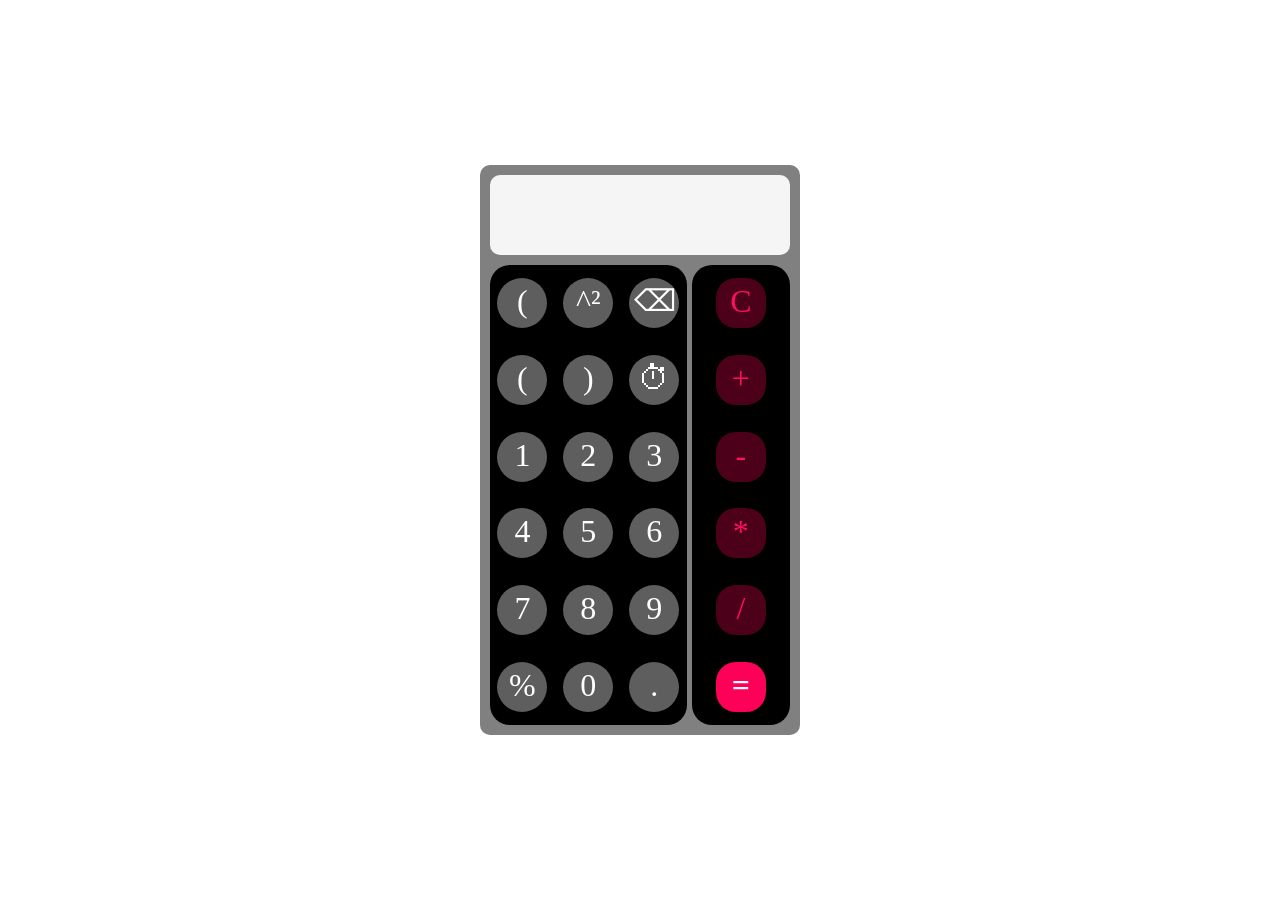
<file: Calculator/index.html>
<!DOCTYPE html>
<html lang="en">
<head>
    <meta charset="UTF-8">
    <meta name="viewport" content="width=device-width, initial-scale=1.0">
    <title>MyCalculator</title>
    <link rel="stylesheet" href="./style.css"/>
</head>
<body>
    <div class="screen">
        <div class="calculator-box">
            <div class="calci-screen"><h2 class="values"></h2></div>
            <div class="numpad">
                <div class="numpad-item history">(</div>
                <div class="numpad-item power">^²</div>
                <div class="numpad-item backspace">⌫</div>
                <div class="numpad-item openbrace">(</div>
                <div class="numpad-item closebrace">)</div>
                <div class="numpad-item history">⏱</div>
                <div class="numpad-item one">1</div>
                <div class="numpad-item two">2</div>
                <div class="numpad-item three">3</div>
                <div class="numpad-item four">4</div>
                <div class="numpad-item five">5</div>
                <div class="numpad-item six">6</div>
                <div class="numpad-item seven">7</div>
                <div class="numpad-item eight">8</div>
                <div class="numpad-item nine">9</div>
                <div class="numpad-item mod">%</div>
                <div class="numpad-item 0">0</div>
                <div class="numpad-item dot">.</div>
            </div>
            <div class="operators">
                <div class="operators-item clear">C</div>
                <div class="operators-item plus">+</div>
                <div class="operators-item minus">-</div>
                <div class="operators-item multiple">*</div>
                <div class="operators-item divide">/</div>
                <div class="operators-item equal">=</div>
            </div>
        </div>
    </div>
    <script src="./script.js"></script>
</body>
</html>
</file>
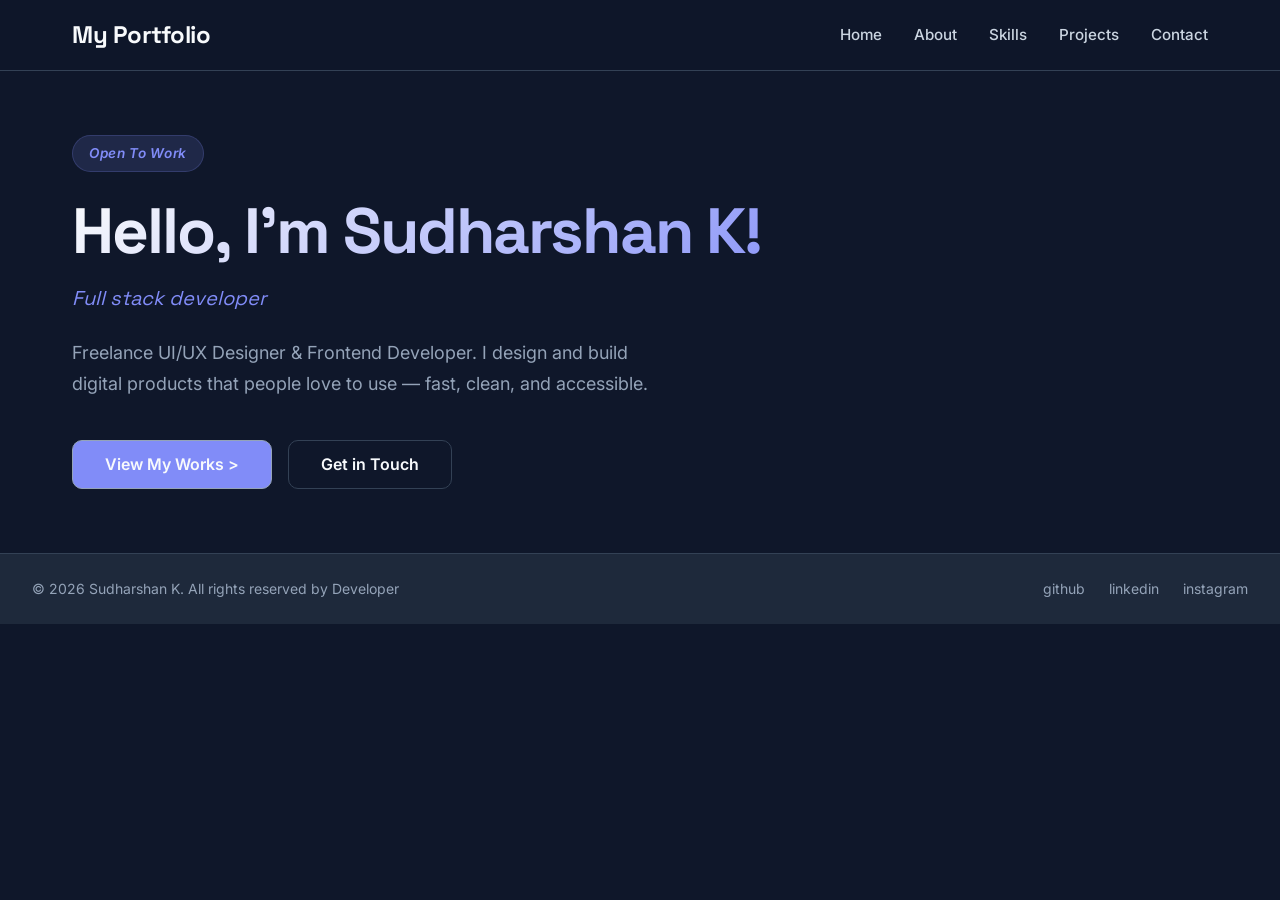
<file: Html/index.html>
<!DOCTYPE html>
<html lang="en">
<head>
    <meta charset="UTF-8">
    <meta name="viewport" content="width=device-width, initial-scale=1.0">
    <title>Portfolio</title>
    <link rel="preconnect" href="https://fonts.googleapis.com">
    <link rel="preconnect" href="https://fonts.gstatic.com" crossorigin>
    <link href="https://fonts.googleapis.com/css2?family=Inter:wght@300;400;600;700&family=Space+Grotesk:wght@400;500;600;700&display=swap" rel="stylesheet">
    <link rel="stylesheet" href="../Css/home.css">
</head>
<body>
<!--TODO: Header section with navigation bar and logo -->
    <input type="checkbox" id="theme-toggle">
    <div id="screen">
        <header>
        <input type="checkbox" id="menu-toggle">
        <nav class="navbar">
            <h1 id="logo">My Portfolio</h1>
            <div class="toggles">
                <label for="menu-toggle" class="menu-icon">&#9776;</label>
                <label for="theme-toggle" class="theme-icon">&#9788;</label>
            </div>
            <div class="navbar-items">
            <a class="nav-item" href="index.html">Home</a>
            <a class="nav-item" href="about.html">About</a>
            <a class="nav-item" href="skill.html">Skills</a>
            <a class="nav-item" href="project.html">Projects</a>
            <a class="nav-item" href="contact.html">Contact</a>
            </div>
        </nav>
    </header>
<!-- Main Section -->
    <main id="main-content">
        <section id="introduction">
            <em id="availability">Open To Work</em>
            <h1 id="intro-myself">Hello, I'm Sudharshan K!</h1>
            <em id="working-position">Full stack developer</em>
            <p id="description">Freelance UI/UX Designer & Frontend Developer. I design and build digital products that people love to use — fast, clean, and accessible.</p>
        </section>
        <div id="service">
            <button class="project-btn"><a href="projects.html" >View My Works ></a></button>
            <button class="contact-btn"><a href="contact.html">Get in Touch</a></button>
        </div>
    </main>
<!-- Footer Section -->
    <footer>
        <small>© 2026 <a href="https://github.com/sudharshank-github"><span>Sudharshan K</span></a>. All rights reserved by Developer</small>

        <section id="social-contact">
            <a>github</a>
            <a>linkedin</a>
            <a>instagram</a>
        </section>
        
    </footer>
    </div>
    
    
</body>
</html>
</file>
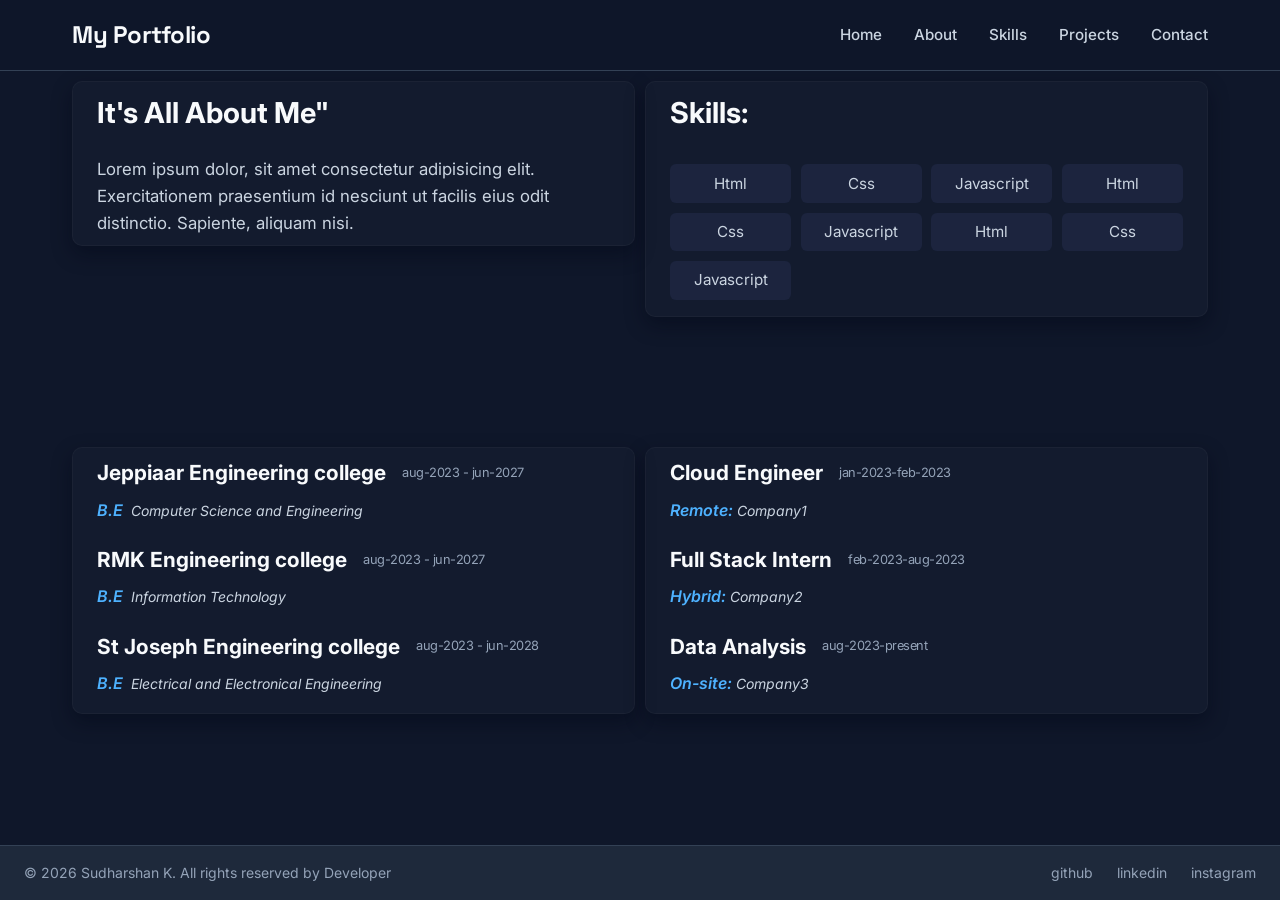
<file: Html/about.html>
<!DOCTYPE html>
<html lang="en">
<head>
    <meta charset="UTF-8">
    <meta name="viewport" content="width=device-width, initial-scale=1.0">
    <title>Portfolio</title>
    <link rel="preconnect" href="https://fonts.googleapis.com">
    <link rel="preconnect" href="https://fonts.gstatic.com" crossorigin>
    <link href="https://fonts.googleapis.com/css2?family=Inter:wght@300;400;600;700&family=Space+Grotesk:wght@400;500;600;700&display=swap" rel="stylesheet">
    <link rel="stylesheet" href="../Css/about.css">
</head>
<body>
<!--TODO: Header section with navigation bar and logo -->
    <input type="checkbox" id="menu-toggle">
    
    <header>
        <nav class="navbar">
            <h1 id="logo">My Portfolio</h1>
            <label for="menu-toggle" class="menu-icon">&#9776;</label>
            <div class="navbar-items">
            <a class="nav-item" href="index.html">Home</a>
            <a class="nav-item" href="about.html">About</a>
            <a class="nav-item" href="skill.html">Skills</a>
            <a class="nav-item" href="project.html">Projects</a>
            <a class="nav-item" href="contact.html">Contact</a>
            </div>
        </nav>
    </header>

    <main id="main-content">
        <section class="about">
            <h1>It's All About Me"</h1>
            <p>Lorem ipsum dolor, sit amet consectetur adipisicing elit. Exercitationem praesentium id nesciunt ut facilis eius odit distinctio. Sapiente, aliquam nisi.</p>
        </section>
        <section class="skills">
            <h1>Skills:</h1>   
            <div class="skill-item">
                    <div><p>Html</p></div>
                    <div><p>Css</p></div>
                    <div><p>Javascript</p></div>
                    <div><p>Html</p></div>
                    <div><p>Css</p></div>
                    <div><p>Javascript</p></div>
                    <div><p>Html</p></div>
                    <div><p>Css</p></div>
                    <div><p>Javascript</p></div>
                </div>
        </section>
        <section class="career">
            <div class="college">
                <h2>Jeppiaar Engineering college<small>aug-2023 - jun-2027</small></h2>
                <em><span>B.E </span> Computer Science and Engineering</em>
            </div>
            <div class="college">
                <h2>RMK Engineering college<small>aug-2023 - jun-2027</small></h2>
                <em><span>B.E </span> Information Technology</em>
            </div>
            <div class="college">
                <h2>St Joseph Engineering college<small>aug-2023 - jun-2028</small></h2>
                <em><span>B.E </span> Electrical and Electronical Engineering</em>
            </div>
        </section >
        
        <section class="experience">
            <div class="exp">
                <h2>Cloud Engineer<small>jan-2023-feb-2023</small></h2>
                <em><span>Remote:</span>Company1</em>
                
            </div>
            <div class="exp">
                <h2>Full Stack Intern<small>feb-2023-aug-2023</small></h2>
                <em><span>Hybrid:</span>Company2</em>
                
            </div>
            <div class="exp">
                <h2>Data Analysis<small>aug-2023-present</small></h2>
                <em><span>On-site:</span>Company3</em>
                
            </div>
        </section>
    </main>

    <footer>
        <small>© 2026 <a href="https://github.com/sudharshank-github"><span>Sudharshan K</span></a>. All rights reserved by Developer</small>

        <section id="social-contact">
            <a>github</a>
            <a>linkedin</a>
            <a>instagram</a>
        </section>
        
    </footer>
</body>
</html>
</file>
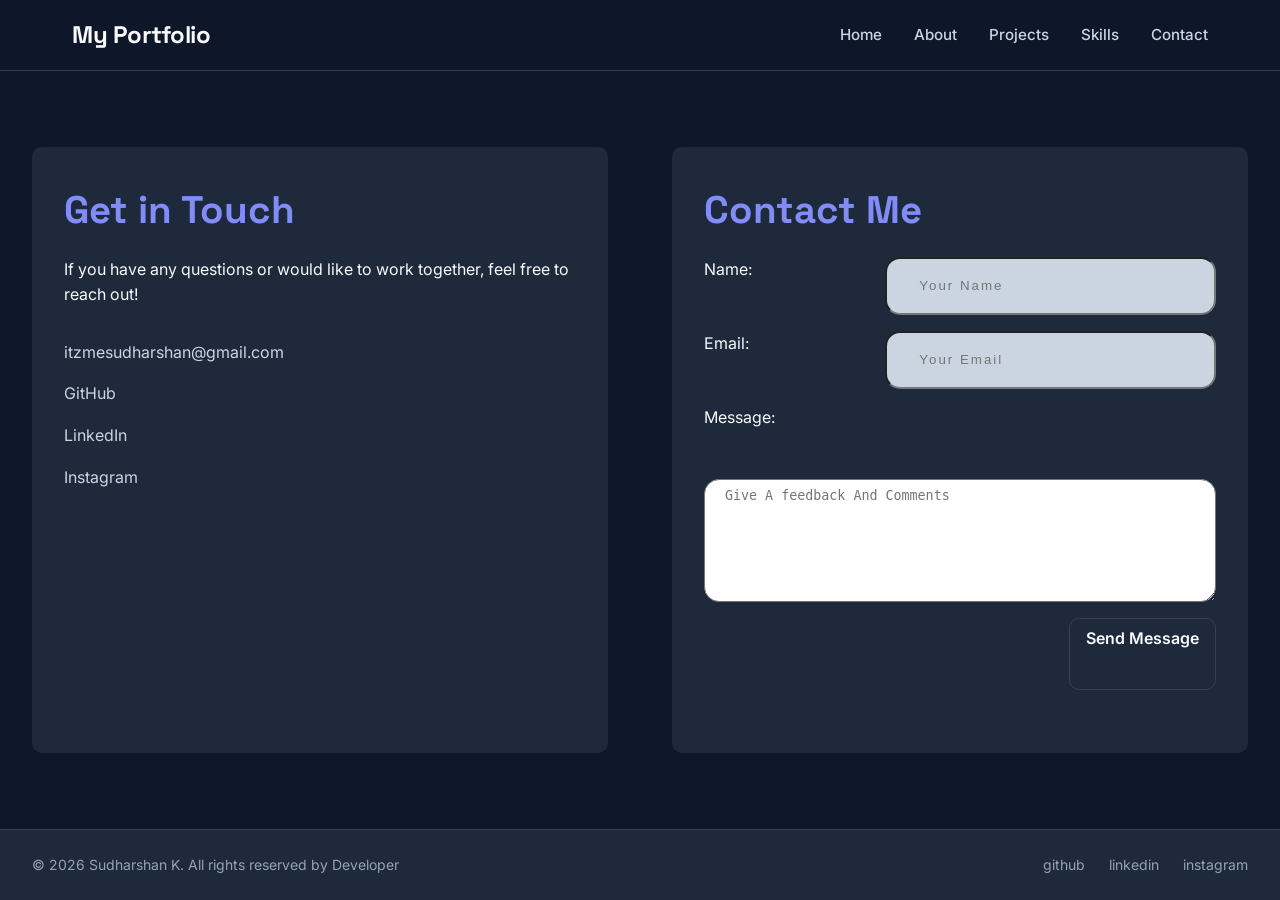
<file: Html/contact.html>
<!DOCTYPE html>
<html lang="en">
<head>
  <meta charset="UTF-8">
  <meta name="viewport" content="width=device-width, initial-scale=1.0">
  <title>Contact Us</title>
  <link rel="preconnect" href="https://fonts.googleapis.com">
  <link rel="preconnect" href="https://fonts.gstatic.com" crossorigin>
  <link href="https://fonts.googleapis.com/css2?family=Inter:wght@300;400;600;700&family=Space+Grotesk:wght@400;500;600;700&display=swap" rel="stylesheet">
  <link rel="stylesheet" href="../Css/contact.css">
</head>
<body>
  <input type="checkbox" id="menu-toggle">
  <!-- Header Section -->
  <header>
    <nav>
      <h1>My Portfolio</h1>
      <label for="menu-toggle" class="menu-icon">&#9776;</label>
      <div class="navbar-items">
        <a href="index.html" class="nav-item">Home</a>
        <a href="about.html" class="nav-item">About</a>
        <a href="project.html" class="nav-item">Projects</a>
        <a href="skill.html" class="nav-item">Skills</a>
        <a href="contact.html" class="nav-item">Contact</a>
      </div>
    </nav>
  </header>
  <!-- Main Content Section -->
  <main>

    <section id="contact-info">
      <h2>Get in Touch</h2>
      <p>If you have any questions or would like to work together, feel free to reach out!</p>
      <ul>
        <li><a href="mailto:itzmesudharshan@gmail.com">itzmesudharshan@gmail.com</a></li>
        <li><a href="github.com/sudharshank-github" target="_blank">GitHub</a></li>
        <li><a href="linkedin.com/in/sudharshank-github" target="_blank">LinkedIn</a></li>
        <li><a href="instagram.com/sudharshank-github" target="_blank">Instagram</a></li>
      </ul>
    </section>


    <section id="contact-form">
      <h2>Contact Me</h2>
      <form action="submit_form.php" method="POST">
        <label for="name">Name:</label>
        <input type="text" id="name" name="name" placeholder="Your Name">
        <label for="email">Email:</label>
        <input type="email" id="email" name="email" placeholder="Your Email">
        <label for="message">Message:</label>
        <textarea id="message" name="message" rows="5"  placeholder="Give A feedback And Comments"></textarea>
        <button type="submit">Send Message</button>
      </form>
    </section>
  </main>

  
  <!-- Footer Section -->
  <footer>
    <small>© 2026 <a href="https://github.com/sudharshank-github"><span>Sudharshan K</span></a>. All rights reserved by Developer</small>

        <section id="social-contact">
            <a>github</a>
            <a>linkedin</a>
            <a>instagram</a>
        </section>

  </footer>

</body>
</html>
</file>
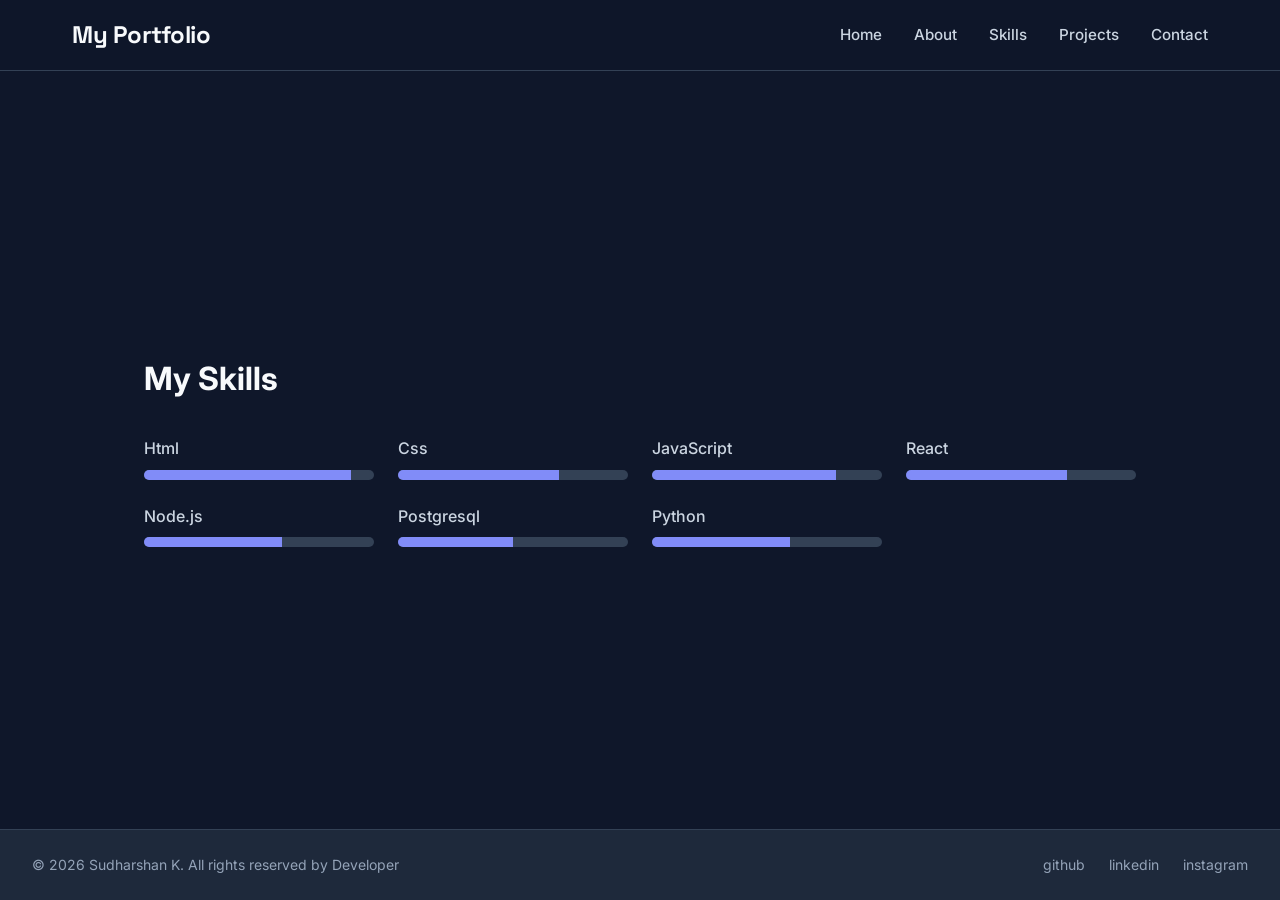
<file: Html/skill.html>
<!DOCTYPE html>
<html lang="en">
<head>
    <meta charset="UTF-8">
    <meta name="viewport" content="width=device-width, initial-scale=1.0">
    <title>Portfolio</title>
    <link rel="preconnect" href="https://fonts.googleapis.com">
    <link rel="preconnect" href="https://fonts.gstatic.com" crossorigin>
    <link href="https://fonts.googleapis.com/css2?family=Inter:wght@300;400;600;700&family=Space+Grotesk:wght@400;500;600;700&display=swap" rel="stylesheet">
    <link rel="stylesheet" href="../Css/skill.css">
</head>
<body>
<!--TODO: Header section with navigation bar and logo -->
    <input type="checkbox" id="menu-toggle">
    
    <header>
        <nav class="navbar">
            <h1 id="logo">My Portfolio</h1>
            <label for="menu-toggle" class="menu-icon">&#9776;</label>
            <div class="navbar-items">
            <a class="nav-item" href="index.html">Home</a>
            <a class="nav-item" href="about.html">About</a>
            <a class="nav-item" href="skill.html">Skills</a>
            <a class="nav-item" href="project.html">Projects</a>
            <a class="nav-item" href="contact.html">Contact</a>
            </div>
        </nav>
    </header>

    <main id="main-content">
        <section class="myskill">
            <h1>My Skills</h1>
            <div class="all-skills">
                <div class="skill-item">
                    <p>Html</p>
                    <progress value="90" max="100"></progress>
                </div>
                <div class="skill-item">
                    <p>Css</p>
                    <progress value="70" max="100"></progress>
                </div>
                <div class="skill-item">
                    <p>JavaScript</p>
                    <progress value="80" max="100"></progress>
                </div>
                <div class="skill-item">
                    <p>React</p>
                    <progress value="70" max="100"></progress>
                </div>
                <div class="skill-item">
                    <p>Node.js</p>
                    <progress value="60" max="100"></progress>
                </div>
                <div class="skill-item">
                    <p>Postgresql</p>
                    <progress value="50" max="100"></progress>
                </div>
                <div class="skill-item">
                    <p>Python</p>
                    <progress value="60" max="100"></progress>
                </div>

            </div>
            
        </section>
    </main>

    <footer>
        <small>© 2026 <a href="https://github.com/sudharshank-github"><span>Sudharshan K</span></a>. All rights reserved by Developer</small>

        <section id="social-contact">
            <a>github</a>
            <a>linkedin</a>
            <a>instagram</a>
        </section>
        
    </footer>
</body>
</html>
</file>
<file: Calculator/style.css>
*{
    margin: 0;
    padding: 0;
}
.values{
    margin-top: 10px;
    margin-bottom: 10px;
    margin-right: 10px;
    font-size: 40px;
}
.screen{
    display: flex;
    text-align: right;
    height: 100vh;
    justify-content: center;
    align-items: center;
    
}

.calculator-box{
    display: grid;
    grid-template-columns: 2fr 1fr;
    grid-template-rows: 85px auto;
    background-color: grey;
    height:550px;
    width: 300px;
    border-radius: 10px;
    padding: 10px 10px 10px 10px;
    gap: 5px;
}

.calci-screen{
    background-color: whitesmoke;
    height: 80px;
    border-radius: 10px;
    grid-column: span 2;
    overflow-x: scroll;
}

.numpad{
    display: grid;
    height: 100%;
    width: 100%;
    background-color: black;
    grid-template-columns: 1fr 1fr 1fr;
    grid-template-rows: 1fr 1fr 1fr 1fr 1fr 1fr ;
    justify-items: center;
    align-items: center;
    gap:1px;
    margin-top: 0px;
    border-radius: 20px;
}

.numpad-item{
    background-color: #5e5e5e;
    color: white;
    height: 40px;
    width: 40px;
    border-radius: 50%;
    text-align: center;
    padding: 5px;
    font-size: xx-large;
    
}
.backspace{ 
    font-size: 30px;
    font-weight: 100;
}
.operators{
    display:flex;
    flex-direction: column;
    justify-content: space-around;
    align-items: center;
    background-color: black;
    width: 100%;
    height: 100%;
    border-radius: 20px;
}


.operators-item{
    padding: 5px;
    background-color: #ff00594c;
    color:#ff0f5b;
    height: 40px;
    width: 40px;
    border-radius: 40%;
    text-align: center;
    font-size: xx-large;
    
}
.equal{
        background-color: #ff0059;
        color: white;
        font-weight: 900;
    }

.animation{
    border: 3px solid white;
}
</file>
<file: Css/home.css>
*, *::before, *::after {
    padding: 0;
    margin: 0;
    box-sizing: border-box;
}

:root {
    --bg-primary: #0f172a;
    --bg-secondary: #1e293b;
    --bg-third: #334155;
    --text-primary: #f8fafc;
    --text-secondary: #cbd5e1;
    --text-muted: #94a3b8;
    --accent: #818cf8;
    --accent-hover: #6366f1;
    --accent-glow: rgba(129, 140, 248, 0.15);
    --border-color: #334155;
    --radius-sm: 6px;
    --radius-md: 10px;
    --transition: all 0.3s cubic-bezier(0.4, 0, 0.2, 1);
}

html {
    scroll-behavior: smooth;
}

body {
    font-family: 'Inter', 'Space Grotesk', sans-serif;
    background-color: var(--bg-primary);
    color: var(--text-primary);
    line-height: 1.6;
    display: flex;
    flex-direction: column;
    min-height: 100vh;
    -webkit-font-smoothing: antialiased;
}
#menu-toggle,#theme-toggle {
    display: none;
}
#theme-toggle{
    background-color: white;
    width: 20px;
    height: 20px;

}
header {
    background-color: rgba(15, 23, 42, 0.849);
    backdrop-filter: blur(12px);
    -webkit-backdrop-filter: blur(12px);
    border-bottom: 1px solid var(--border-color);
    position: sticky;
    top: 0;
    z-index: 100;
}

nav {
    max-width: 1200px;
    margin: 0 auto;
    padding: 1rem 2rem;
    display: flex;
    justify-content: space-between;
    align-items: center;
}

nav h1 {
    font-family: 'Space Grotesk', sans-serif;
    font-size: 1.5rem;
    font-weight: 700;
    color: var(--text-primary);
    text-decoration: none;
    letter-spacing: -0.02em;
}
.toggles{
    display: flex;
    gap: 1rem;
}
.toggles>*{
    display: none;
    color: var(--accent);
    cursor: pointer;
}

.navbar-items {
    display: flex;
    gap: 2rem;
}

.nav-item {
    text-decoration: none;
    color: var(--text-secondary);
    font-weight: 500;
    font-size: 0.95rem;
    transition: var(--transition);
    position: relative;
}

.nav-item::after {
    content: '';
    position: absolute;
    width: 0;
    height: 2px;
    bottom: -4px;
    left: 0;
    background-color: var(--accent);
    transition: width 0.3s ease;
}

.nav-item:hover {
    color: var(--accent);
}

.nav-item:hover::after {
    width: 100%;
}

main {
    flex: 1;
    max-width: 1200px;
    margin: 0 auto;
    padding: 4rem 2rem;
    display: flex;
    flex-direction: column;
    justify-content: center;
}

#introduction {
    max-width: 800px;
    display: flex;
    flex-direction: column;
}

#availability {
    display: inline-block;
    width: fit-content;
    background: var(--accent-glow);
    color: var(--accent);
    padding: 0.4rem 1rem;
    border-radius: 20px;
    font-size: 0.85rem;
    font-weight: 600;
    margin-bottom: 1.5rem;
    border: 1px solid rgba(129, 140, 248, 0.2);
    letter-spacing: 0.05em;
}

#intro-myself {
    font-family: 'Space Grotesk', sans-serif;
    font-size: clamp(2.5rem, 5vw, 4.5rem);
    font-weight: 700;
    line-height: 1.1;
    margin-bottom: 1rem;
    letter-spacing: -0.03em;
    background: linear-gradient(135deg, var(--text-primary) 0%, var(--accent) 100%);
    -webkit-background-clip: text;
    -webkit-text-fill-color: transparent;
    background-clip: text;
    
}

#working-position {
    display: block;
    font-size: 1.25rem;
    color: var(--accent);
    font-weight: 400;
    margin-bottom: 1.5rem;
    font-family: 'Space Grotesk', sans-serif;
}

#description {
    max-width: 600px;
    color: var(--text-muted);
    font-size: 1.125rem;
    line-height: 1.7;
    margin-bottom: 2.5rem;
}

#service {
    display: flex;
    gap: 1rem;
    flex-wrap: wrap;
}

#service button {
    padding: 0.85rem 2rem;
    border-radius: var(--radius-md);
    font-weight: 600;
    font-size: 1rem;
    cursor: pointer;
    transition: var(--transition);
    border: none;
    font-family: 'Inter', sans-serif;
    a{
        text-decoration: none;
        color: var(--text-primary);
    }
}

#service button:first-child {
    background-color: var(--accent);
    color: var(--bg-primary);
    border: 1px solid var(--text-muted);
}

#service button:first-child:hover {
    background-color: var(--accent-hover);
    transform: translateY(-2px);
    box-shadow: 0 10px 20px -5px rgba(143, 143, 147, 0.4);
}

#service button:last-child {
    background-color: transparent;
    color: var(--text-primary);
    border: 1px solid var(--border-color);
}

#service button:last-child:hover {
    background-color: var(--bg-secondary);
    border-color: var(--text-muted);
    transform: translateY(-2px);
    box-shadow: 0 10px 20px -5px rgba(99, 102, 241, 0.4);
}

footer {
    background-color: var(--bg-secondary);
    border-top: 1px solid var(--border-color);
    padding: 1.5rem 2rem;
    display: flex;
    justify-content: space-between;
    align-items: center;
    flex-wrap: wrap;
    gap: 1rem;
}

footer small {
    max-width: fit-content;
    color: var(--text-muted);
    font-size: 0.875rem;
    text-align: center;
}

footer > section {
    display: flex;
    justify-content: center;
    gap: 1.5rem;
}

footer a {
    cursor: pointer;
    color: var(--text-muted);
    text-decoration: none;
    font-size: 0.875rem;
    transition: var(--transition);
}

footer a:hover {
    color: var(--accent);
}

@media (max-width: 768px) {
    nav .toggles{
        label{
        display: block;
        font-size: 1.5rem;
        cursor: pointer;
        }
        label:hover{
            transform: scale(1.1);
        }
    }
    .navbar-items {
        padding-top: 15px;
        display: none;
        border-radius: var(--radius-md);
        border: 1px solid var(--border-color);
        position: absolute;
        top:75px;
        width: 100px;
        height: 40vh;
        flex:1;
        right: 0;
        flex-direction: column;
        align-items: center;
        background-color: var(--bg-primary);
        gap: 1.25rem;
        transition: var(--transition);
    }

    main {
        padding: 4rem 1.5rem;
    }

    #intro-myself {
        font-size: 2.5rem;
    }

    #service {
        flex-direction: column;
        width: 100%;
    }

    #service button {
        width: 100%;
        text-align: center;
    }

    footer {
        flex-direction: column;
        text-align: center;
    }

    footer small {
        max-width: 100%;
    }
    #menu-toggle:checked + nav .navbar-items {
        display: flex;
    }
    #theme-toggle:checked + #screen header {
    nav{
        
        .toggles>*{
            color: black;
        }
        h1 {
            background-color: white;
            color: black;
            }
        }
    }
/* ALL SCREEN SIZE */
    #theme-toggle:checked + #screen {
        background-color: rgb(255, 255, 255);
        header{
            background-color: white;
            color: black;
            border-bottom: 3px groove black;
            nav .navbar-items{
                a{
                    color: black;
                }  
            }
        }
    }
    #theme-toggle:checked + #screen main {
        #service .project-btn {
            background-color: black;
            color: white;
            box-shadow: 0 10px 20px -5px var(--text-muted);
        }
        #service .project-btn:hover {
            background-color: var(--accent-hover);
            transform: translateY(-2px);
            box-shadow: 10px 10px 25px -5px var(--accent-hover);
        }
        #service .contact-btn>a {
            color: black;
        }
        #service {
            .contact-btn:hover {
                background-color: var(--bg-third);
                transform: translateY(-2px);
                color: white;
                transition: var(--transition);
                box-shadow: 10px 10px 25px -5px black;
            }
            .contact-btn:hover>a {
                color: white;
            }
    }
        section{ 
            em:first-child{
                background: linear-gradient(135deg, black 0%, var(--accent) 100%);
                -webkit-background-clip: text;
                -webkit-text-fill-color: transparent;
                background-clip: text;
                border: 1px double var(--accent);
            }
            em{
                background: linear-gradient(135deg, black 0%, var(--accent) 100%);
                -webkit-background-clip: text;
                -webkit-text-fill-color: transparent;
                background-clip: text;
            }
            h1 {
                background: linear-gradient(135deg, black 0%, var(--accent) 100%);
                -webkit-background-clip: text;
                -webkit-text-fill-color: transparent;
                background-clip: text;
            }
        }
    }

}
</file>
<file: Css/about.css>
*,
*::before,
*::after {
  padding: 0;
  margin: 0;
  box-sizing: border-box;
}

:root {
  --bg-primary: #0f172a;
  --bg-secondary: #1e293b;
  --bg-third: #334155;
  --text-primary: #f8fafc;
  --text-secondary: #cbd5e1;
  --text-muted: #94a3b8;
  --accent: #818cf8;
  --accent-hover: #6366f1;
  --accent-glow: rgba(129, 140, 248, 0.15);
  --border-color: #334155;
  --radius-sm: 6px;
  --radius-md: 10px;
  --transition: all 0.3s cubic-bezier(0.4, 0, 0.2, 1);
}

html {
  scroll-behavior: smooth;
}

body {
  font-family: "Inter", "Space Grotesk", sans-serif;
  background-color: var(--bg-primary);
  color: var(--text-primary);
  line-height: 1.6;
  display: flex;
  flex-direction: column;
  min-height: 100vh;
  -webkit-font-smoothing: antialiased;
}
#menu-toggle {
  display: none;
}
header {
  background-color: rgba(15, 23, 42, 0.849);
  backdrop-filter: blur(12px);
  -webkit-backdrop-filter: blur(12px);
  border-bottom: 1px solid var(--border-color);
  position: sticky;
  top: 0;
  z-index: 100;
}

nav {
  max-width: 1200px;
  margin: 0 auto;
  padding: 1rem 2rem;
  display: flex;
  justify-content: space-between;
  align-items: center;
}

nav h1 {
  font-family: "Space Grotesk", sans-serif;
  font-size: 1.5rem;
  font-weight: 700;
  color: var(--text-primary);
  text-decoration: none;
  letter-spacing: -0.02em;
}

nav label {
  display: none;
  color: var(--accent);
  cursor: pointer;
}

.navbar-items {
  display: flex;
  gap: 2rem;
}

.nav-item {
  text-decoration: none;
  color: var(--text-secondary);
  font-weight: 500;
  font-size: 0.95rem;
  transition: var(--transition);
  position: relative;
}

.nav-item::after {
  content: "";
  position: absolute;
  width: 0px;
  height: 2px;
  bottom: -4px;
  left: 0;
  background-color: var(--accent);
  transition: width 0.3s ease;
}

.nav-item:hover {
  color: var(--accent);
}

.nav-item:hover::after {
  width: 100%;
}

main {
  flex: 1;
  display: grid;
  grid-template-columns: repeat(2, minmax(0, 1fr));
  grid-auto-rows: auto;
  gap: 10px;
  align-items: start;
  max-width: 1200px;
  margin: auto;
  padding: 10px 2rem;
}

main > section {
  background-color: rgba(255, 255, 255, 0.02);
  border: 1px solid rgba(255, 255, 255, 0.03);
  border-radius: var(--radius-md);
  padding: 0.5rem 1.5rem 0.5rem 1.5rem;
  box-shadow: 0 8px 20px rgba(2, 6, 23, 0.45);
  transition:
    transform 0.18s ease,
    box-shadow 0.18s ease;
  display: flex;
  flex-direction: column;
  gap: 0.75rem;
}
main > section:hover {
  transform: translateY(-6px);
  box-shadow: 0 18px 40px rgba(2, 6, 23, 0.55);
}

main .about {
  align-items: flex-start;
}
main .about h1 {
  font-size: clamp(1.4rem, 2.5vw, 1.8rem);
  margin-bottom: 0.5rem;
}
main .about p {
  max-width: 680px;
  color: var(--text-secondary);
  font-size: clamp(0.95rem, 1.6vw, 1.05rem);
}

main .skills {
  width: 100%;

}
main .skills h1 {
  font-size: clamp(1.4rem, 2.5vw, 1.8rem);
  margin-bottom: 0.5rem;
}
main .skills .skill-item {
  padding: 0.5rem 0;
  display: grid;
  grid-template-columns: repeat(auto-fit, minmax(100px, 1fr));
  grid-row: auto;
  position: relative;
  gap: 0.6rem;
  align-items: center;
}
main .skills .skill-item div {
  background: rgba(129, 140, 248, 0.08);
  color: var(--text-secondary);
  padding: 0.45rem 0.6rem;
  border-radius: 6px;
  font-size: 0.95rem;
  text-align: center;
}

main .career,
main .experience {
  width: 100%;
}
main .career .college,
main .experience .exp {
  font-size: 0.95rem;
  padding-bottom: 8px;
  line-height: 1.6;
  min-height: auto;
  color: var(--text-secondary);
}


main .career .college:nth-child(2),
main .career .college:nth-child(3),
main .experience .exp:nth-child(2),
main .experience .exp:nth-child(3) {
  padding-left: 0;
}

main .career h2,
main .experience h2 {
  margin-bottom: 0.5rem;
  width:fit-content;
  font-size: clamp(0.6rem, 2vw, 1.3rem);
  color: var(--text-primary);
  display: flex;
  gap:0.5rem;
  justify-content: space-between;
  align-items: center;
  small{
    margin-left: 0.5rem;
    font-size: clamp(0.4rem, 1vw, 0.875rem);
    color: var(--text-muted);
    font-weight: 400;
    letter-spacing: -0.5px;
  }
}

main .career em,
main .experience em {
  margin-bottom: 0.5rem;
  font-size: clamp(0.4rem, 2vw, 0.875rem);
  span {
    font-size: clamp(0.6rem, 2.3vw, 1rem);
    font-weight: 600;
    color: rgb(78, 178, 255);
    padding-right: 0.25rem;
  }
}
footer {
  background-color: var(--bg-secondary);
  border-top: 1px solid var(--border-color);
  padding: 1rem 1.5rem;
  display: flex;
  justify-content: space-between;
  align-items: center;
  flex-wrap: wrap;
  gap: 1rem;
}

footer small {
  max-width: fit-content;
  color: var(--text-muted);
  font-size: 0.875rem;
  text-align: center;
}

footer > section {
  display: flex;
  justify-content: center;
  gap: 1.5rem;
}

footer a {
  cursor: pointer;
  color: var(--text-muted);
  text-decoration: none;
  font-size: 0.875rem;
  transition: var(--transition);
}

footer a:hover {
  color: var(--accent);
}

@media (max-width: 768px) {
  nav label {
    display: block;
    font-size: 1.5rem;
    cursor: pointer;
  }
  .navbar-items {
    padding-top: 15px;
    display: none;
    border-radius: var(--radius-md);
    border: 1px solid var(--border-color);
    position: absolute;
    top: 75px;
    width: 100px;
    height: 40vh;
    flex: 1;
    right: 0;
    flex-direction: column;
    align-items: center;
    background-color: var(--bg-primary);
    gap: 1.25rem;
  }

  main {
    grid-template-columns: 1fr;
    gap: 1rem;
    padding: 4rem 1.5rem;
  }

  /* simplify card visuals on small screens */
  main > section {
    box-shadow: none;
    border: 1px solid var(--border-color);
    background-color: transparent;
    padding: 1rem;
  }

  main .skills .skill-item {
    grid-template-columns: repeat(auto-fit, minmax(100px, 1fr));
    gap: 0.5rem;
  }

  footer {
    flex-direction: column;
    text-align: center;
  }

  footer small {
    max-width: 100%;
  }
  #menu-toggle:checked + header .navbar-items {
    display: flex;
  }
}

/* Laptop breakpoint: improve layout for 769px - 1200px screens */
@media (min-width: 769px) and (max-width: 1200px) {
  main {
    grid-template-columns: 1.5fr 1fr;
    gap: 1.5rem;
    padding: 2rem;
    max-width: 1100px;
    margin: 2rem auto;
  }

  main .about {
    padding: 2rem 1.75rem;
    align-items: flex-start;
  }
  main .about p {
    max-width: 520px;
    font-size: 1rem;
  }

  /* Make skills more compact on laptops */
  main .skills {
    padding: 1.5rem;
  }
  main .skills .skill-item {
    padding: 0 1.5rem;
    display: grid;
    grid-template-columns: repeat(3, minmax(100px, 1fr));
    column-gap: 12px;
    row-gap: 8px;
  }

  main .career,
  main .experience {
    padding: 1.5rem;
  }

  /* remove staggered offsets for consistent alignment */
  main .career .college:nth-child(2),
  main .career .college:nth-child(3),
  main .experience .exp:nth-child(2),
  main .experience .exp:nth-child(3) {
    padding-left: 0;
  }

  /* slightly larger readable type on laptops */
  main .career .college,
  main .experience .exp {
    font-size: 0.95rem;
    line-height: 1.6;
  }
}
</file>
<file: Css/contact.css>
*, *::before, *::after {
    padding: 0;
    margin: 0;
    box-sizing: border-box;
}

:root {
    --bg-primary: #0f172a;
    --bg-secondary: #1e293b;
    --bg-third: #334155;
    --text-primary: #f8fafc;
    --text-secondary: #cbd5e1;
    --text-muted: #94a3b8;
    --accent: #818cf8;
    --accent-hover: #6366f1;
    --accent-glow: rgba(129, 140, 248, 0.15);
    --border-color: #334155;
    --radius-sm: 6px;
    --radius-md: 10px;
    --transition: all 0.3s cubic-bezier(0.4, 0, 0.2, 1);
}

html {
    scroll-behavior: smooth;
}

body {
    font-family: 'Inter', 'Space Grotesk', sans-serif;
    background-color: var(--bg-primary);
    color: var(--text-primary);
    line-height: 1.6;
    display: flex;
    flex-direction: column;
    min-height: 100vh;
    -webkit-font-smoothing: antialiased;
}
#menu-toggle {
    display: none;
}
header {
    background-color: rgba(15, 23, 42, 0.849);
    backdrop-filter: blur(12px);
    -webkit-backdrop-filter: blur(12px);
    border-bottom: 1px solid var(--border-color);
    position: sticky;
    top: 0;
    z-index: 100;
}

nav {
    max-width: 1200px;
    margin: 0 auto;
    padding: 1rem 2rem;
    display: flex;
    justify-content: space-between;
    align-items: center;
}

nav h1 {
    font-family: 'Space Grotesk', sans-serif;
    font-size: 1.5rem;
    font-weight: 700;
    color: var(--text-primary);
    text-decoration: none;
    letter-spacing: -0.02em;
}

nav label {
    display: none;
    color: var(--accent);
    cursor: pointer;
}

.navbar-items {
    display: flex;
    gap: 2rem;
}

.nav-item {
    text-decoration: none;
    color: var(--text-secondary);
    font-weight: 500;
    font-size: 0.95rem;
    transition: var(--transition);
    position: relative;
}

.nav-item::after {
    content: '';
    position: absolute;
    width: 0;
    height: 2px;
    bottom: -4px;
    left: 0;
    background-color: var(--accent);
    transition: width 0.3s ease;
}

.nav-item:hover {
    color: var(--accent);
}

.nav-item:hover::after {
    width: 100%;
}
main{
    flex: 1;
    display: grid;
    grid-template-columns: 1fr 1fr;
}

#contact-info{
    display: flex;
    flex-direction: column;
    background-color: var(--bg-secondary);
    margin: auto;
    width: 80%;
    height: 80%;
    padding: 2rem;
    border-radius: var(--radius-md);
}
#contact-form{
    display: flex;
    flex-direction: column;
    background-color: var(--bg-secondary);
    margin: auto;
    width: 90%;
    height: 80%;
    padding: 2rem;
    border-radius: var(--radius-md);
}
#contact-info h2, #contact-form h2{
    font-family: 'Space Grotesk', sans-serif;
    font-size: clamp(1.5rem, 3vw, 2.5rem);
    font-weight: 700;
    color: var(--accent);
    margin-bottom: 1rem;
}

#contact-info{
    display: flex;
    flex-direction: column;
    background-color: var(--bg-secondary);
    margin: auto;
    width: 90%;
    height: 80%;
}
#contact-info ul{
    display: flex;
    width: 100%;
    flex-direction: column;
    gap: 1rem;
    margin-top: 2rem;
    list-style: none;
}

#contact-info ul>*>a{
    text-decoration: none;
    font-size: 1rem;
    color: var(--text-secondary);
    margin-bottom: 1rem;
}

#contact-form form{
    width: 100%;
    height: 80%;
    display: grid;
    grid-template-columns: 1fr 2fr;
    gap: 1rem;
    :nth-child(5){
        grid-column: span 2;
    }
    :nth-child(6){
        grid-column-start:1 ;
        grid-column-end:3 ;
    }
    :nth-child(7){
        display: flex;
        justify-self: end;
        grid-column: span 2;
    }
    button {
        padding: 0.55rem 1rem;
        border-radius: var(--radius-md);
        font-weight: 600;
        font-size: 1rem;
        cursor: pointer;
        transition: var(--transition);
        border: none;
        font-family: 'Inter', sans-serif;
    }

    button:last-child {
        background-color: transparent;
        color: var(--text-primary);
        border: 1px solid var(--border-color);
    }

    button:last-child:hover {
        background-color: var(--bg-third);
        border-color: var(--text-muted);
        transform: translateY(-2px);
        box-shadow: 0 0px 20px -5px rgba(0, 4, 255, 0.4);
    }
    input{
        background-color: var(--text-secondary);
        border-radius: 15px;
        letter-spacing: 2px;
        padding: 0 0 0 2rem;
        font-weight: 500;
    }
    textarea{
        border-radius: 15px;
        padding: 8px 5px 5px 20px;
        font-weight: 500;
        overflow: auto;
    }
    

}

button:last-child {
    background-color: transparent;
    color: var(--text-primary);
    
}

button:last-child:hover {
    background-color: var(--bg-secondary);
    border-color: var(--text-muted);
    transform: translateY(-2px);
}

#contact-info ul>*>a:hover {
    color: var(--accent);
}


footer {
    background-color: var(--bg-secondary);
    border-top: 1px solid var(--border-color);
    padding: 1.5rem 2rem;
    display: flex;
    justify-content: space-between;
    align-items: center;
    flex-wrap: wrap;
    gap: 1rem;
}

footer small {
    max-width: fit-content;
    color: var(--text-muted);
    font-size: 0.875rem;
    text-align: center;
}

footer > section {
    display: flex;
    justify-content: center;
    gap: 1.5rem;
}

footer a {
    cursor: pointer;
    color: var(--text-muted);
    text-decoration: none;
    font-size: 0.875rem;
    transition: var(--transition);
}

footer a:hover {
    color: var(--accent);
}





@media (max-width: 768px) {
    nav label{
        display: block;
        font-size: 1.5rem;
        cursor: pointer;
    }
    .navbar-items {
        display: none;
        border-radius: var(--radius-md);
        border: 1px solid var(--border-color);
        position: absolute;
        top:75px;
        width: 100px;
        padding-top: 15px;
        height: 40vh;
        flex:1;
        right: 0;
        flex-direction: column;
        align-items: center;
        background-color: var(--bg-primary);
        gap: 1.25rem;
    }
    main{
        margin: 3rem 0;
        grid-template-columns: 1fr;
        gap: 1rem;
    }
    main >#contact-info, main >#contact-form{
        width: 80%;
        height: auto;
    }
    main >#contact-info>ul{
        margin-top: 50px;
    }
    main>#contact-form form{
        height: fit-content;
        display: grid;
        grid-template-columns: 1fr 2fr;
        justify-content: center;
        grid-template-rows: 1fr 1fr 1fr 2fr 50px;
        gap: 0.2rem;
        position: relative;
        :nth-child(5){
            grid-column:span 2;
            justify-content: flex-start;
        }
        textarea{
            grid-column:span 2;
            max-width: 100%;
        }
        button{
            grid-column-start: 2;
            grid-column-end: -1;
            width: fit-content;
            height: fit-content;
            padding: 0.5rem 1rem;
            border-radius: var(--radius-md);
            background-color: var(--accent);
            position: absolute;
            right: 0;
            bottom:10px;
        }
    }
    main>#contact-form form >*{ 
        display: flex;
        justify-content: flex-start;
        align-items: center;
        gap: 1rem;
    }
    footer {
        flex-direction: column;
        text-align: center;
    }

    footer small {
        max-width: 100%;
    }
    #menu-toggle:checked + header .navbar-items {
        display: flex;
    }
}
</file>
<file: Css/skill.css>
*, *::before, *::after {
    padding: 0;
    margin: 0;
    box-sizing: border-box;
}

:root {
    --bg-primary: #0f172a;
    --bg-secondary: #1e293b;
    --bg-third: #334155;
    --text-primary: #f8fafc;
    --text-secondary: #cbd5e1;
    --text-muted: #94a3b8;
    --accent: #818cf8;
    --accent-hover: #6366f1;
    --accent-glow: rgba(129, 140, 248, 0.15);
    --border-color: #334155;
    --radius-sm: 6px;
    --radius-md: 10px;
    --transition: all 0.3s cubic-bezier(0.4, 0, 0.2, 1);
}

html {
    scroll-behavior: smooth;
}

body {
    font-family: 'Inter', 'Space Grotesk', sans-serif;
    background-color: var(--bg-primary);
    color: var(--text-primary);
    line-height: 1.6;
    display: flex;
    flex-direction: column;
    min-height: 100vh;
    -webkit-font-smoothing: antialiased;
}
#menu-toggle {
    display: none;
}
header {
    background-color: rgba(15, 23, 42, 0.849);
    backdrop-filter: blur(12px);
    -webkit-backdrop-filter: blur(12px);
    border-bottom: 1px solid var(--border-color);
    position: sticky;
    top: 0;
    z-index: 100;
}

nav {
    max-width: 1200px;
    margin: 0 auto;
    padding: 1rem 2rem;
    display: flex;
    justify-content: space-between;
    align-items: center;
}

nav h1 {
    font-family: 'Space Grotesk', sans-serif;
    font-size: 1.5rem;
    font-weight: 700;
    color: var(--text-primary);
    text-decoration: none;
    letter-spacing: -0.02em;
}

nav label {
    display: none;
    color: var(--accent);
    cursor: pointer;
}

.navbar-items {
    display: flex;
    gap: 2rem;
}

.nav-item {
    text-decoration: none;
    color: var(--text-secondary);
    font-weight: 500;
    font-size: 0.95rem;
    transition: var(--transition);
    position: relative;
}

.nav-item::after {
    content: '';
    position: absolute;
    width: 0;
    height: 2px;
    bottom: -4px;
    left: 0;
    background-color: var(--accent);
    transition: width 0.3s ease;
}

.nav-item:hover {
    color: var(--accent);
}

.nav-item:hover::after {
    width: 100%;
}

main {
    flex: 1;
    width: 100%;
    height: 100%;
    margin: 0 auto;
    padding: 7rem 9rem;
    display: flex;
    flex-direction: column;
    justify-content: center;
}
.myskill{
    h1{
        font-size: 2rem;
        font-weight: 700;
        color: var(--text-primary);
        margin-bottom: 2rem;
    }
}
.all-skills{
    display:grid;
    grid-template-columns: repeat(auto-fit, minmax(200px, 1fr));
    gap: 1.5rem;
    grid-template-rows: auto;
}
.skill-item{
    display: flex;
    flex-direction: column;
    gap: 0.5rem;
    p{
        font-size: 1rem;
        font-weight: 500;
        color: var(--text-secondary);
    }
    progress{
        width: 100%;
        height: 10px;
        -webkit-appearance: none;
        appearance: none;
        border-radius: var(--radius-sm);
        overflow: hidden;
        background-color: var(--bg-third);
    }
    progress::-webkit-progress-bar {
        background-color: var(--bg-third);
    }
    
    progress::-webkit-progress-value {
        background-color: var(--accent);
    }
    
    progress::-moz-progress-bar {
        background-color: var(--accent);
    }
}

footer {
    background-color: var(--bg-secondary);
    border-top: 1px solid var(--border-color);
    padding: 1.5rem 2rem;
    display: flex;
    justify-content: space-between;
    align-items: center;
    flex-wrap: wrap;
    gap: 1rem;
}

footer small {
    max-width: fit-content;
    color: var(--text-muted);
    font-size: 0.875rem;
    text-align: center;
}

footer > section {
    display: flex;
    justify-content: center;
    gap: 1.5rem;
}

footer a {
    cursor: pointer;
    color: var(--text-muted);
    text-decoration: none;
    font-size: 0.875rem;
    transition: var(--transition);
}

footer a:hover {
    color: var(--accent);
}

@media (max-width: 768px) {
    nav label{
        display: block;
        font-size: 1.5rem;
        cursor: pointer;
    }
    .navbar-items {
        padding-top: 15px;
        display: none;
        border-radius: var(--radius-md);
        border: 1px solid var(--border-color);
        position: absolute;
        top:75px;
        width: 100px;
        height: 40vh;
        flex:1;
        right: 0;
        flex-direction: column;
        align-items: center;
        background-color: var(--bg-primary);
        gap: 1.25rem;
    }

    main {
        padding: 4rem 1.5rem;
    }

    footer {
        flex-direction: column;
        text-align: center;
    }

    footer small {
        max-width: 100%;
    }
    #menu-toggle:checked + header .navbar-items {
        display: flex;
    }
}
</file>
